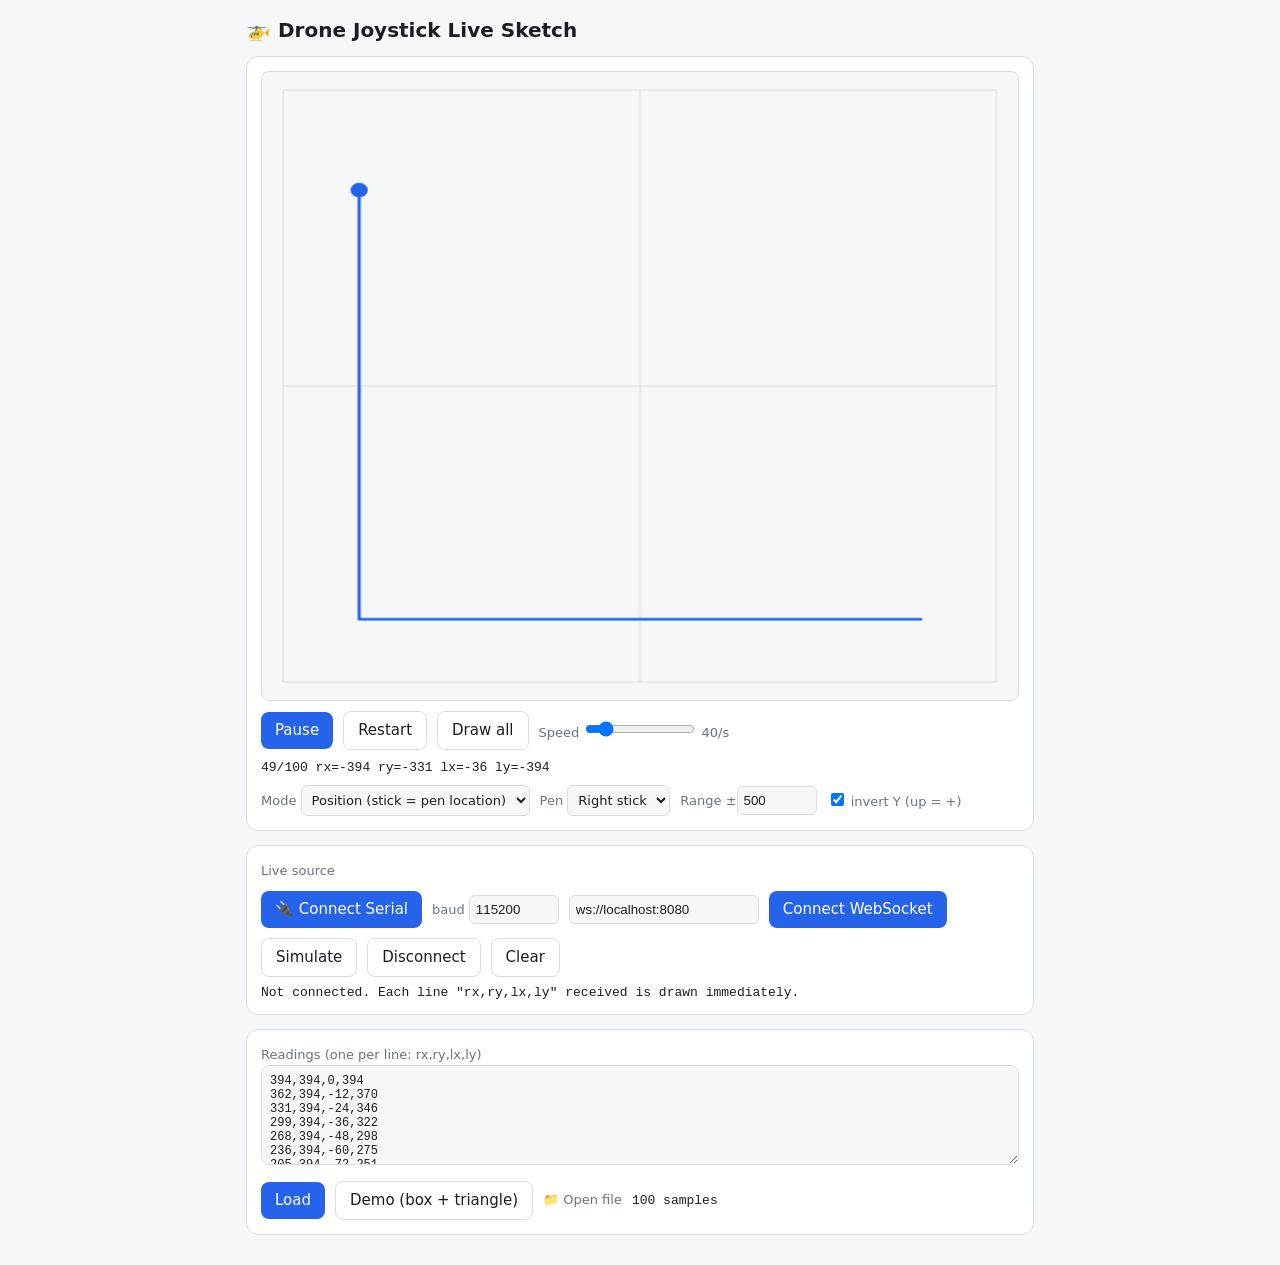
<file: draw.html>
<!DOCTYPE html>
<html lang="en">
<head>
<meta charset="utf-8">
<meta name="viewport" content="width=device-width, initial-scale=1, viewport-fit=cover">
<title>Drone Joystick Live Sketch</title>

<style>
  /* ---------- Theme colours (light by default, dark via system setting) ---------- */
  :root {
    --bg:   #f6f7f9;
    --card: #ffffff;
    --fg:   #1a1d23;
    --muted:#6b7280;
    --line: #d8dce3;
    --right-stick: #2563eb;   /* pen colour for rx,ry */
    --left-stick:  #e11d48;   /* pen colour for lx,ly */
  }
  @media (prefers-color-scheme: dark) {
    :root {
      --bg:   #0f1115;
      --card: #181b22;
      --fg:   #e8eaee;
      --muted:#9aa1ae;
      --line: #2c313c;
      --right-stick: #60a5fa;
      --left-stick:  #fb7185;
    }
  }

  /* ---------- Layout ---------- */
  * { box-sizing: border-box; }
  body {
    margin: 0;
    background: var(--bg);
    color: var(--fg);
    font: 15px/1.4 system-ui, -apple-system, "Segoe UI", Roboto, sans-serif;
  }
  main { max-width: 820px; margin: 0 auto; padding: 16px; }
  h1   { font-size: 20px; margin: 0 0 12px; }

  .card {
    background: var(--card);
    border: 1px solid var(--line);
    border-radius: 12px;
    padding: 14px;
    margin-bottom: 14px;
  }
  .row {
    display: flex;
    flex-wrap: wrap;
    gap: 10px;
    align-items: center;
    margin-top: 10px;
  }

  /* ---------- Drawing canvas ---------- */
  #sketch {
    display: block;
    width: 100%;
    aspect-ratio: 1;
    max-height: 70vh;
    margin: 0 auto;
    background: var(--bg);
    border: 1px solid var(--line);
    border-radius: 8px;
  }

  /* ---------- Controls ---------- */
  button, select {
    font: inherit;
    border: 0;
    border-radius: 8px;
    padding: 8px 14px;
    cursor: pointer;
    background: var(--right-stick);
    color: #fff;
  }
  button.secondary {
    background: transparent;
    color: var(--fg);
    border: 1px solid var(--line);
  }
  select, input[type="number"], input[type="text"], textarea {
    background: var(--bg);
    color: var(--fg);
    border: 1px solid var(--line);
    border-radius: 6px;
    padding: 6px;
  }
  select { padding: 6px; }
  input[type="number"] { width: 80px; }
  input[type="text"]   { width: 190px; }
  textarea {
    width: 100%;
    height: 100px;
    padding: 8px;
    border-radius: 8px;
    font: 12px ui-monospace, Menlo, Consolas, monospace;
  }
  label { color: var(--muted); font-size: 13px; }
  .mono { font: 13px ui-monospace, Menlo, Consolas, monospace; }
</style>
</head>

<body>
<main>
  <h1>🚁 Drone Joystick Live Sketch</h1>

  <!-- ===== Drawing area + playback controls ===== -->
  <div class="card">
    <canvas id="sketch" width="700" height="700"></canvas>

    <div class="row">
      <button id="playBtn">Pause</button>
      <button id="restartBtn" class="secondary">Restart</button>
      <button id="drawAllBtn" class="secondary">Draw all</button>
      <label>Speed
        <input type="range" id="speedInput" min="1" max="300" value="40" style="width:110px">
        <span id="speedLabel">40</span>/s
      </label>
      <span class="mono" id="readout"></span>
    </div>

    <div class="row">
      <label>Mode
        <select id="modeSelect">
          <option value="position">Position (stick = pen location)</option>
          <option value="velocity">Velocity (stick = pen speed)</option>
        </select>
      </label>
      <label>Pen
        <select id="penSelect">
          <option value="right">Right stick</option>
          <option value="left">Left stick</option>
          <option value="both">Both</option>
        </select>
      </label>
      <label>Range ±<input type="number" id="rangeInput" value="500" min="1"></label>
      <label><input type="checkbox" id="invertY" checked> invert Y (up = +)</label>
    </div>
  </div>

  <!-- ===== Live input sources ===== -->
  <div class="card">
    <label>Live source</label>
    <div class="row">
      <button id="serialBtn">🔌 Connect Serial</button>
      <label>baud <input type="number" id="baudInput" value="115200" style="width:90px"></label>
      <input type="text" id="wsUrlInput" value="ws://localhost:8080">
      <button id="wsBtn">Connect WebSocket</button>
      <button id="simBtn" class="secondary">Simulate</button>
      <button id="disconnectBtn" class="secondary">Disconnect</button>
      <button id="clearBtn" class="secondary">Clear</button>
    </div>
    <div class="mono" id="status" style="margin-top:8px">
      Not connected. Each line "rx,ry,lx,ly" received is drawn immediately.
    </div>
  </div>

  <!-- ===== Offline input (paste / file) ===== -->
  <div class="card">
    <label for="pasteBox">Readings (one per line: rx,ry,lx,ly)</label>
    <textarea id="pasteBox" spellcheck="false"></textarea>
    <div class="row">
      <button id="loadBtn">Load</button>
      <button id="demoBtn" class="secondary">Demo (box + triangle)</button>
      <label class="secondary" style="cursor:pointer">
        📁 Open file <input type="file" id="fileInput" accept=".txt,.csv,.log" hidden>
      </label>
      <span class="mono" id="sampleCount"></span>
    </div>
  </div>
</main>

<script>
(() => {
  "use strict";

  // =====================================================================
  // Constants
  // =====================================================================
  const MAX_SAMPLES   = 20000;  // live mode keeps only the newest N readings
  const VELOCITY_GAIN = 0.04;   // how fast the pen moves in velocity mode
  const CANVAS_MARGIN = 20;     // pixels between canvas edge and drawing area
  const PEN_LINE_WIDTH = 3;
  const PEN_DOT_RADIUS = 8;

  // Each pen reads two columns from a sample [rx, ry, lx, ly].
  const PENS = {
    right: { xColumn: 0, colorVar: "--right-stick" },
    left:  { xColumn: 2, colorVar: "--left-stick"  },
  };

  // =====================================================================
  // State
  // =====================================================================
  let samples = [];                         // [[rx, ry, lx, ly], ...]
  let paths   = { right: [], left: [] };    // pen positions, one per sample
  let view    = null;                       // visible area: {minX, maxX, minY, maxY}
  let cursor  = 0;                          // index of the newest sample being drawn
  let playing = true;
  let isLive  = false;                      // true once live data (or Simulate) starts
  let redrawQueued = false;

  // Live connections
  let socket = null;
  let serialPort = null;
  let serialReader = null;
  let simulatorTimer = null;
  let lineBuffer = "";                      // partial line waiting for its newline

  // =====================================================================
  // DOM helpers
  // =====================================================================
  const $ = (id) => document.getElementById(id);
  const canvas = $("sketch");
  const ctx = canvas.getContext("2d");
  const cssVar = (name) => getComputedStyle(document.documentElement).getPropertyValue(name).trim();

  const setStatus = (text) => { $("status").textContent = text; };

  // =====================================================================
  // Parsing
  // =====================================================================

  /** Turns "rx,ry,lx,ly" lines into [[rx, ry, lx, ly], ...]. Bad lines are skipped. */
  function parseReadings(text) {
    const result = [];
    for (const line of text.split(/\r?\n/)) {
      const numbers = line.match(/-?\d+(\.\d+)?/g);
      if (numbers && numbers.length >= 4) {
        result.push(numbers.slice(0, 4).map(Number));
      }
    }
    return result;
  }

  // =====================================================================
  // Building the pen paths from the samples
  // =====================================================================

  /**
   * Converts raw stick values into pen positions.
   *  - position mode: the stick value IS the pen position
   *  - velocity mode: the stick value is added to the pen position each sample
   * Positions are normalised so that the stick range maps to -1 .. +1.
   */
  function buildPaths() {
    const range      = Number($("rangeInput").value) || 500;
    const isVelocity = $("modeSelect").value === "velocity";
    const ySign      = $("invertY").checked ? 1 : -1;

    for (const [name, pen] of Object.entries(PENS)) {
      let x = 0, y = 0;
      paths[name] = samples.map((sample) => {
        const stickX = sample[pen.xColumn]     / range;
        const stickY = sample[pen.xColumn + 1] / range * ySign;
        if (isVelocity) {
          x += stickX * VELOCITY_GAIN;
          y += stickY * VELOCITY_GAIN;
        } else {
          x = stickX;
          y = stickY;
        }
        return [x, y];
      });
    }
    view = computeView(isVelocity);
  }

  /** Position mode uses a fixed -1..+1 box; velocity mode zooms to fit the drawing. */
  function computeView(isVelocity) {
    if (!isVelocity) return { minX: -1, maxX: 1, minY: -1, maxY: 1 };

    const points = activePens().flatMap((name) => paths[name]);
    if (points.length === 0) return { minX: -1, maxX: 1, minY: -1, maxY: 1 };

    const xs = points.map((p) => p[0]);
    const ys = points.map((p) => p[1]);
    const minX = Math.min(...xs), maxX = Math.max(...xs);
    const minY = Math.min(...ys), maxY = Math.max(...ys);

    const half = Math.max(maxX - minX, maxY - minY, 0.1) * 0.6;  // square view with padding
    const centerX = (minX + maxX) / 2;
    const centerY = (minY + maxY) / 2;
    return { minX: centerX - half, maxX: centerX + half, minY: centerY - half, maxY: centerY + half };
  }

  /** Which pens are currently selected in the UI. */
  function activePens() {
    const choice = $("penSelect").value;
    return choice === "both" ? ["right", "left"] : [choice];
  }

  // =====================================================================
  // Drawing
  // =====================================================================

  const toCanvasX = (x) =>
    (x - view.minX) / (view.maxX - view.minX) * (canvas.width  - 2 * CANVAS_MARGIN) + CANVAS_MARGIN;
  const toCanvasY = (y) =>
    (y - view.minY) / (view.maxY - view.minY) * (canvas.height - 2 * CANVAS_MARGIN) + CANVAS_MARGIN;

  function drawGrid() {
    const w = canvas.width, h = canvas.height, m = CANVAS_MARGIN;
    ctx.strokeStyle = cssVar("--line");
    ctx.lineWidth = 1;
    ctx.strokeRect(m, m, w - 2 * m, h - 2 * m);
    ctx.beginPath();
    ctx.moveTo(w / 2, m);  ctx.lineTo(w / 2, h - m);   // vertical centre line
    ctx.moveTo(m, h / 2);  ctx.lineTo(w - m, h / 2);   // horizontal centre line
    ctx.stroke();
  }

  /** Draws the line from the first sample up to the cursor, plus a dot at the tip. */
  function drawPen(penName) {
    const path = paths[penName];
    if (path.length === 0) return;

    const color = cssVar(PENS[penName].colorVar);
    const last = Math.min(cursor, path.length - 1);

    ctx.strokeStyle = color;
    ctx.lineWidth = PEN_LINE_WIDTH;
    ctx.lineJoin = ctx.lineCap = "round";
    ctx.beginPath();
    for (let i = 0; i <= last; i++) {
      const [x, y] = path[i];
      if (i === 0) ctx.moveTo(toCanvasX(x), toCanvasY(y));
      else         ctx.lineTo(toCanvasX(x), toCanvasY(y));
    }
    ctx.stroke();

    const [tipX, tipY] = path[last];
    ctx.fillStyle = color;
    ctx.beginPath();
    ctx.arc(toCanvasX(tipX), toCanvasY(tipY), PEN_DOT_RADIUS, 0, Math.PI * 2);
    ctx.fill();
  }

  function updateReadout() {
    const [rx, ry, lx, ly] = samples[cursor] || [0, 0, 0, 0];
    const shown = samples.length ? cursor + 1 : 0;
    $("readout").textContent = `${shown}/${samples.length}  rx=${rx} ry=${ry} lx=${lx} ly=${ly}`;
  }

  function redraw() {
    // The paths must always match the samples; rebuild if they got out of step.
    if (!view || paths.right.length !== samples.length || paths.left.length !== samples.length) {
      buildPaths();
    }
    cursor = Math.max(0, Math.min(cursor, samples.length - 1));

    ctx.clearRect(0, 0, canvas.width, canvas.height);
    drawGrid();
    activePens().forEach(drawPen);
    updateReadout();
  }

  /** Coalesces many rapid live samples into at most one redraw per animation frame. */
  function requestRedraw() {
    if (redrawQueued) return;
    redrawQueued = true;
    requestAnimationFrame(() => {
      redrawQueued = false;
      buildPaths();
      redraw();
      $("sampleCount").textContent = `${samples.length} samples (live)`;
    });
  }

  // =====================================================================
  // Loading data
  // =====================================================================

  /** Replace everything with a recorded data set (paste, file, or demo). */
  function loadSamples(newSamples) {
    isLive = false;
    samples = newSamples;
    cursor = 0;
    buildPaths();
    $("sampleCount").textContent = `${samples.length} samples`;
    redraw();
  }

  /** Append readings that just arrived from a live source. */
  function addLiveSamples(newSamples) {
    if (!isLive) {          // first live reading: throw away any demo/recorded data
      isLive = true;
      samples = [];
    }
    samples = samples.concat(newSamples);
    if (samples.length > MAX_SAMPLES) samples = samples.slice(-MAX_SAMPLES);
    if (playing) cursor = samples.length - 1;   // follow the newest reading unless paused
    requestRedraw();
  }

  /** Demo: right stick draws a box, left stick draws a triangle. */
  function loadDemo() {
    const S = 394;
    const box      = [[S, S], [-S, S], [-S, -S], [S, -S], [S, S]];
    const triangle = [[0, S], [-S, -S], [S, -S], [0, S]];

    // Straight-line steps between consecutive corners.
    const interpolate = (corners, stepsPerSide) => {
      const points = [];
      for (let i = 0; i < corners.length - 1; i++) {
        for (let step = 0; step < stepsPerSide; step++) {
          const f = step / stepsPerSide;
          points.push([
            Math.round(corners[i][0] + (corners[i + 1][0] - corners[i][0]) * f),
            Math.round(corners[i][1] + (corners[i + 1][1] - corners[i][1]) * f),
          ]);
        }
      }
      return points;
    };

    const boxPoints      = interpolate(box, 25);
    const trianglePoints = interpolate(triangle, 33);
    const count = Math.max(boxPoints.length, trianglePoints.length);

    const demo = [];
    for (let i = 0; i < count; i++) {
      const [rx, ry] = boxPoints[Math.min(i, boxPoints.length - 1)];
      const [lx, ly] = trianglePoints[Math.min(i, trianglePoints.length - 1)];
      demo.push([rx, ry, lx, ly]);
    }
    $("pasteBox").value = demo.map((row) => row.join(",")).join("\n");
    loadSamples(demo);
  }

  // =====================================================================
  // Live sources: Serial, WebSocket, Simulator
  // =====================================================================

  /** Accepts raw text chunks (which may split lines in half) and emits complete lines. */
  function receiveText(chunk) {
    lineBuffer += chunk;
    const lines = lineBuffer.split(/\r?\n/);
    lineBuffer = lines.pop();                    // last piece may be incomplete
    const readings = parseReadings(lines.join("\n"));
    if (readings.length) addLiveSamples(readings);
  }

  async function connectSerial() {
    if (!navigator.serial) {
      setStatus("Web Serial is not available here. Use Chrome/Edge on a local file or localhost, or use WebSocket.");
      return;
    }
    try {
      serialPort = await navigator.serial.requestPort();
      await serialPort.open({ baudRate: Number($("baudInput").value) || 115200 });

      const decoder = new TextDecoderStream();
      serialPort.readable.pipeTo(decoder.writable);
      serialReader = decoder.readable.getReader();
      setStatus("Serial connected, waiting for data...");

      while (true) {
        const { value, done } = await serialReader.read();
        if (done) break;
        receiveText(value);
      }
    } catch (error) {
      setStatus("Serial: " + error.message);
    }
  }

  function connectWebSocket() {
    try {
      socket = new WebSocket($("wsUrlInput").value);
    } catch (error) {
      setStatus("WebSocket: " + error.message);
      return;
    }
    socket.onopen  = () => setStatus("WebSocket connected, waiting for data...");
    socket.onerror = () => setStatus("WebSocket error (is the server running and reachable?)");
    socket.onclose = () => setStatus("WebSocket closed");
    socket.onmessage = async (event) => {
      // Each message is treated as one or more complete lines.
      const text = typeof event.data === "string" ? event.data : await event.data.text();
      receiveText(text + "\n");
    };
  }

  /** Fake joystick data (30 Hz) so you can test the drawing without hardware. */
  function startSimulator() {
    disconnect();
    let t = 0;
    setStatus("Simulating live data (30 Hz)");
    simulatorTimer = setInterval(() => {
      t += 0.05;
      addLiveSamples([[
        Math.round(400 * Math.cos(t)),
        Math.round(400 * Math.sin(t)),
        Math.round(350 * Math.sin(2 * t)),
        Math.round(350 * Math.sin(3 * t + 1)),
      ]]);
    }, 33);
  }

  function disconnect() {
    if (socket)         { socket.close(); socket = null; }
    if (serialReader)   { serialReader.cancel().catch(() => {}); serialReader = null; }
    if (serialPort)     {
      const port = serialPort;
      serialPort = null;
      setTimeout(() => port.close().catch(() => {}), 100);   // let the reader release first
    }
    if (simulatorTimer) { clearInterval(simulatorTimer); simulatorTimer = null; }
    setStatus("Disconnected");
  }

  // Lets other scripts feed the page directly:  pushReading(rx, ry, lx, ly)
  window.pushReading = (rx, ry, lx, ly) => addLiveSamples([[rx, ry, lx, ly]]);

  // =====================================================================
  // Playback of recorded data
  // =====================================================================
  let lastFrameTime = performance.now();
  let pendingSteps = 0;   // fractional samples carried between frames

  function animationLoop(now) {
    const elapsedSeconds = (now - lastFrameTime) / 1000;
    lastFrameTime = now;

    const canAdvance = !isLive && playing && cursor < samples.length - 1;
    if (canAdvance) {
      pendingSteps += elapsedSeconds * Number($("speedInput").value);
      const wholeSteps = Math.floor(pendingSteps);
      pendingSteps -= wholeSteps;
      if (wholeSteps > 0) {
        cursor = Math.min(samples.length - 1, cursor + wholeSteps);
        redraw();
      }
    }
    requestAnimationFrame(animationLoop);
  }

  // =====================================================================
  // UI wiring
  // =====================================================================
  $("playBtn").onclick = () => {
    playing = !playing;
    $("playBtn").textContent = playing ? "Pause" : "Play";
    if (playing && isLive) { cursor = samples.length - 1; redraw(); }   // jump back to live
  };

  $("restartBtn").onclick = () => {
    isLive = false;
    playing = true;
    $("playBtn").textContent = "Pause";
    cursor = 0;
    redraw();
  };

  $("drawAllBtn").onclick = () => { cursor = samples.length - 1; redraw(); };

  $("speedInput").oninput = () => { $("speedLabel").textContent = $("speedInput").value; };

  $("loadBtn").onclick = () => loadSamples(parseReadings($("pasteBox").value));

  $("demoBtn").onclick = () => { disconnect(); loadDemo(); };

  $("fileInput").onchange = (event) => {
    const file = event.target.files[0];
    if (!file) return;
    const reader = new FileReader();
    reader.onload = () => {
      $("pasteBox").value = reader.result;
      loadSamples(parseReadings(reader.result));
    };
    reader.readAsText(file);
  };

  $("serialBtn").onclick     = connectSerial;
  $("wsBtn").onclick         = connectWebSocket;
  $("simBtn").onclick        = startSimulator;
  $("disconnectBtn").onclick = disconnect;

  $("clearBtn").onclick = () => {
    samples = [];
    cursor = 0;
    isLive = true;          // keep following live data after clearing
    buildPaths();
    redraw();
    $("sampleCount").textContent = "cleared";
  };

  // Changing any drawing option rebuilds the paths and redraws.
  ["modeSelect", "penSelect", "rangeInput", "invertY"].forEach((id) => {
    $(id).onchange = () => { buildPaths(); redraw(); };
  });
  window.matchMedia("(prefers-color-scheme: dark)").addEventListener("change", redraw);

  // =====================================================================
  // Start
  // =====================================================================
  loadDemo();
  requestAnimationFrame(animationLoop);
})();
</script>
</body>
</html>
</file>
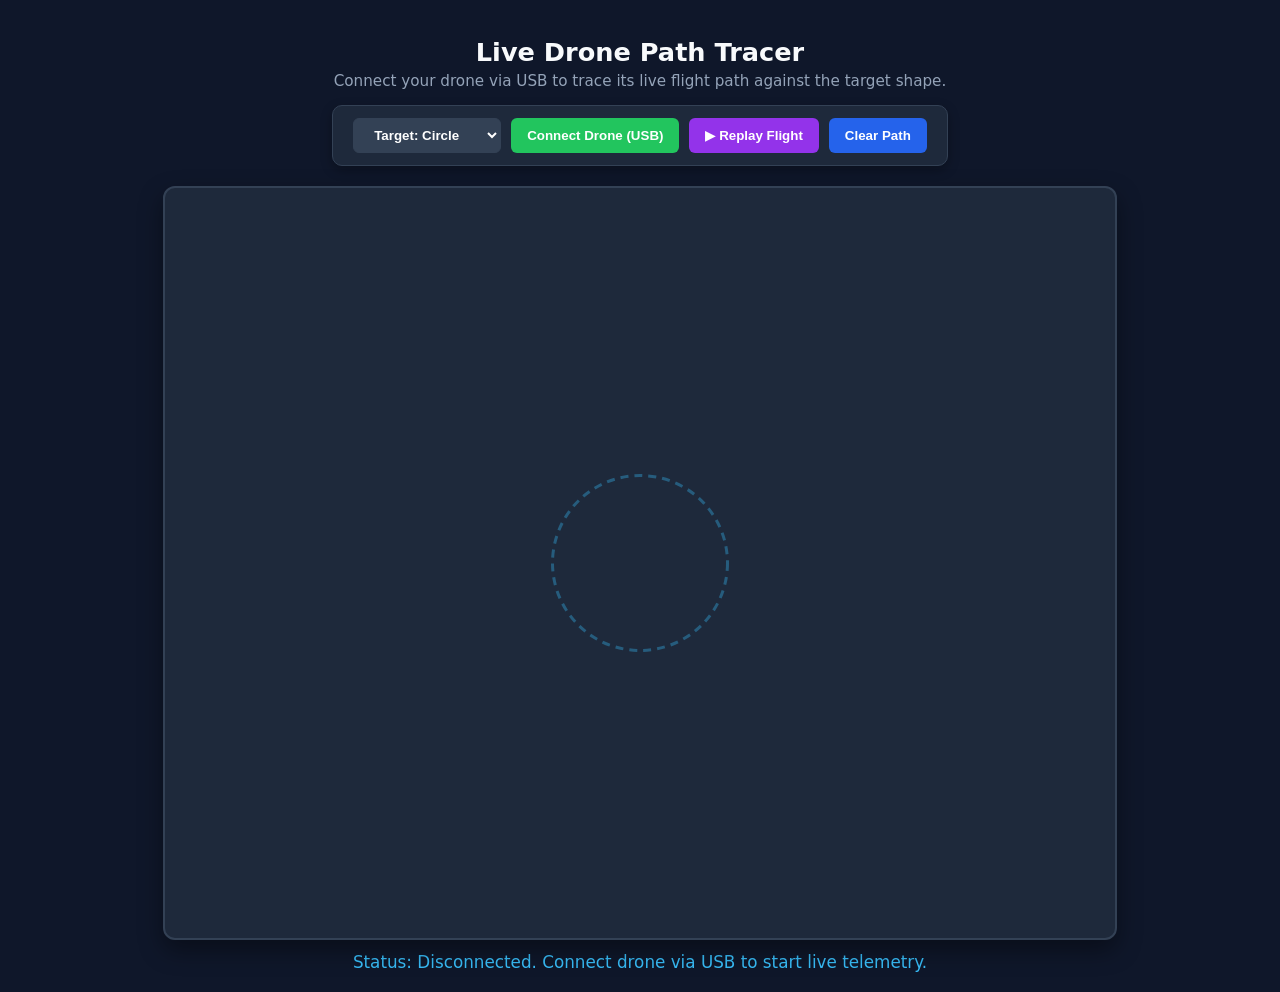
<file: live.html>
<!DOCTYPE html>
<html lang="en">
<head>
    <meta charset="UTF-8">
    <meta name="viewport" content="width=device-width, initial-scale=1.0">
    <title>Live Drone Path Tracer</title>
    <style>
        :root {
            --bg: #0f172a;
            --panel: #1e293b;
            --border: #334155;
            --accent: #38bdf8;
            --text: #f8fafc;
            --success: #22c55e;
            --danger: #ef4444;
            --warning: #f59e0b;
        }
        body {
            background-color: var(--bg);
            color: var(--text);
            font-family: system-ui, -apple-system, sans-serif;
            margin: 0;
            display: flex;
            flex-direction: column;
            align-items: center;
            justify-content: flex-start;
            min-height: 100vh;
            padding: 20px;
        }
        h1 { margin-bottom: 5px; font-size: 1.6rem; }
        p { color: #94a3b8; margin-top: 0; font-size: 0.95rem; text-align: center; }
        
        .controls {
            display: flex;
            gap: 10px;
            flex-wrap: wrap;
            justify-content: center;
            margin-bottom: 20px;
            background: var(--panel);
            padding: 12px 20px;
            border-radius: 10px;
            border: 1px solid var(--border);
            box-shadow: 0 4px 12px rgba(0,0,0,0.3);
        }
        button, select {
            background: #2563eb;
            color: white;
            border: none;
            padding: 8px 16px;
            border-radius: 6px;
            font-weight: bold;
            cursor: pointer;
            transition: background 0.2s, transform 0.1s;
        }
        button:hover { background: #1d4ed8; }
        button:active { transform: scale(0.98); }
        button#connectBtn { background: var(--success); }
        button#connectBtn:hover { background: #16a34a; }
        button#disconnectBtn { background: var(--danger); }
        button#disconnectBtn:hover { background: #dc2626; }
        button#replayBtn { background: #9333ea; }
        button#replayBtn:hover { background: #7e22ce; }
        select { background: #334155; border: 1px solid var(--border); color: white; }

        .canvas-container {
            position: relative;
            background: var(--panel);
            border: 2px solid var(--border);
            border-radius: 12px;
            box-shadow: 0 10px 25px rgba(0,0,0,0.4);
            overflow: hidden;
        }
        canvas { 
            display: block; 
        }
        .status-banner {
            margin-top: 12px;
            font-size: 1.05rem;
            font-weight: 500;
            color: var(--accent);
        }
    </style>
</head>
<body>

    <h1>Live Drone Path Tracer</h1>
    <p>Connect your drone via USB to trace its live flight path against the target shape.</p>

    <div class="controls">
        <select id="shapeSelect">
            <option value="circle">Target: Circle</option>
            <option value="square">Target: Square</option>
        </select>
        <button id="connectBtn">Connect Drone (USB)</button>
        <button id="disconnectBtn" style="display:none;">Disconnect</button>
        <button id="replayBtn" disabled>▶ Replay Flight</button>
        <button id="clearBtn">Clear Path</button>
    </div>

    <div class="canvas-container">
        <canvas id="droneCanvas" width="950" height="750"></canvas>
    </div>

    <div class="status-banner" id="statusText">Status: Disconnected. Connect drone via USB to start live telemetry.</div>

    <script>
        const canvas = document.getElementById('droneCanvas');
        const ctx = canvas.getContext('2d');
        const shapeSelect = document.getElementById('shapeSelect');
        const connectBtn = document.getElementById('connectBtn');
        const disconnectBtn = document.getElementById('disconnectBtn');
        const replayBtn = document.getElementById('replayBtn');
        const clearBtn = document.getElementById('clearBtn');
        const statusText = document.getElementById('statusText');

        let port;
        let reader;
        let keepReading = false;
        let isConnected = false;

        let flightPath = [];
        let isReplaying = false;
        let currentShape = 'circle';

        const scale = 35; // pixels per meter
        const offsetX = canvas.width / 2;
        const offsetY = canvas.height / 2;

        shapeSelect.addEventListener('change', (e) => {
            currentShape = e.target.value;
            renderStaticScene();
        });

        clearBtn.addEventListener('click', () => {
            if (isReplaying) return;
            flightPath = [];
            replayBtn.disabled = true;
            statusText.innerText = isConnected ? "Status: Connected. Waiting for drone telemetry..." : "Status: Canvas cleared.";
            renderStaticScene();
        });

        // --- WEB-SERIAL CONNECTION TO PHYSICAL DRONE ---
        connectBtn.addEventListener('click', async () => {
            try {
                port = await navigator.serial.requestPort();
                await port.open({ baudRate: 115200 });

                isConnected = true;
                statusText.innerText = "Status: Connected to drone. Waiting for live telemetry...";
                connectBtn.style.display = "none";
                disconnectBtn.style.display = "inline-block";

                keepReading = true;
                readSerialLoop();
            } catch (err) {
                console.error("Serial connection failed:", err);
                alert("Could not connect to serial port. Ensure you're using Chrome/Edge and selected the correct port.");
            }
        });

        disconnectBtn.addEventListener('click', async () => {
            keepReading = false;
            if (reader) await reader.cancel();
            if (port) await port.close();

            isConnected = false;
            statusText.innerText = "Status: Disconnected from drone.";
            connectBtn.style.display = "inline-block";
            connectBtn.style.display = "none";
        });

        async function readSerialLoop() {
            const textDecoder = new TextDecoderStream();
            const readableStreamClosed = port.readable.pipeTo(textDecoder.writable);
            reader = textDecoder.readable.getReader();

            let buffer = "";
            try {
                while (keepReading) {
                    const { value, done } = await reader.read();
                    if (done) break;
                    if (value) {
                        buffer += value;
                        let lines = buffer.split("\n");
                        buffer = lines.pop();

                        for (let line of lines) {
                            parseDroneData(line.trim());
                        }
                    }
                }
            } catch (error) {
                console.error("Serial read error:", error);
            }
        }

        function parseDroneData(dataLine) {
            try {
                const data = JSON.parse(dataLine);
                if (typeof data.x === 'number' && typeof data.y === 'number') {
                    const px = data.x * scale + offsetX;
                    const py = -data.y * scale + offsetY;

                    flightPath.push({ x: px, y: py });
                    
                    renderStaticScene();
                    drawCompletePath(flightPath, '#ef4444');
                    drawDroneHead(flightPath[flightPath.length - 1], '#22c55e');

                    statusText.innerText = `Status: Receiving live drone data | X: ${data.x.toFixed(2)}m, Y: ${data.y.toFixed(2)}m`;

                    if (flightPath.length > 5) {
                        replayBtn.disabled = false;
                    }
                }
            } catch (e) {
                // Ignore non-JSON logs
            }
        }

        // --- REPLAY FEATURE ---
        replayBtn.addEventListener('click', () => {
            if (flightPath.length === 0 || isReplaying) return;

            isReplaying = true;
            replayBtn.disabled = true;
            connectBtn.disabled = true;
            clearBtn.disabled = true;
            shapeSelect.disabled = true;

            let index = 0;
            statusText.innerText = "Status: Replaying flight path against target shape...";

            function stepReplay() {
                if (index < flightPath.length) {
                    renderStaticScene();
                    let subPath = flightPath.slice(0, index + 1);
                    drawCompletePath(subPath, '#f59e0b'); // Amber path for replay
                    drawDroneHead(flightPath[index], '#ef4444'); // Red indicator

                    index += 2; // Speed up replay
                    requestAnimationFrame(stepReplay);
                } else {
                    isReplaying = false;
                    replayBtn.disabled = false;
                    connectBtn.disabled = false;
                    clearBtn.disabled = false;
                    shapeSelect.disabled = false;
                    
                    renderStaticScene();
                    drawCompletePath(flightPath, '#ef4444');
                    drawDroneHead(flightPath[flightPath.length - 1], '#22c55e');
                    statusText.innerText = "Status: Replay finished. Review where the path drifted from the target!";
                }
            }
            stepReplay();
        });

        // --- DRAWING UTILITIES ---
        function renderStaticScene() {
            ctx.clearRect(0, 0, canvas.width, canvas.height);

            // Draw target ghost shape
            ctx.beginPath();
            if (currentShape === 'circle') {
                ctx.arc(offsetX, offsetY, 2.5 * scale, 0, Math.PI * 2);
            } else {
                const size = 5 * scale;
                ctx.rect(offsetX - size/2, offsetY - size/2, size, size);
            }
            ctx.strokeStyle = 'rgba(56, 189, 248, 0.35)';
            ctx.lineWidth = 3;
            ctx.setLineDash([8, 6]);
            ctx.stroke();
            ctx.setLineDash([]);
        }

        function drawCompletePath(path, color) {
            if (path.length < 2) return;
            ctx.beginPath();
            ctx.moveTo(path[0].x, path[0].y);
            for (let i = 1; i < path.length; i++) {
                ctx.lineTo(path[i].x, path[i].y);
            }
            ctx.strokeStyle = color;
            ctx.lineWidth = 4;
            ctx.stroke();
        }

        function drawDroneHead(pt, color) {
            if (!pt) return;
            ctx.beginPath();
            ctx.arc(pt.x, pt.y, 8, 0, Math.PI * 2);
            ctx.fillStyle = color;
            ctx.fill();
            ctx.lineWidth = 2;
            ctx.strokeStyle = '#ffffff';
            ctx.stroke();
        }

        renderStaticScene();
    </script>
</body>
</html>
</file>
